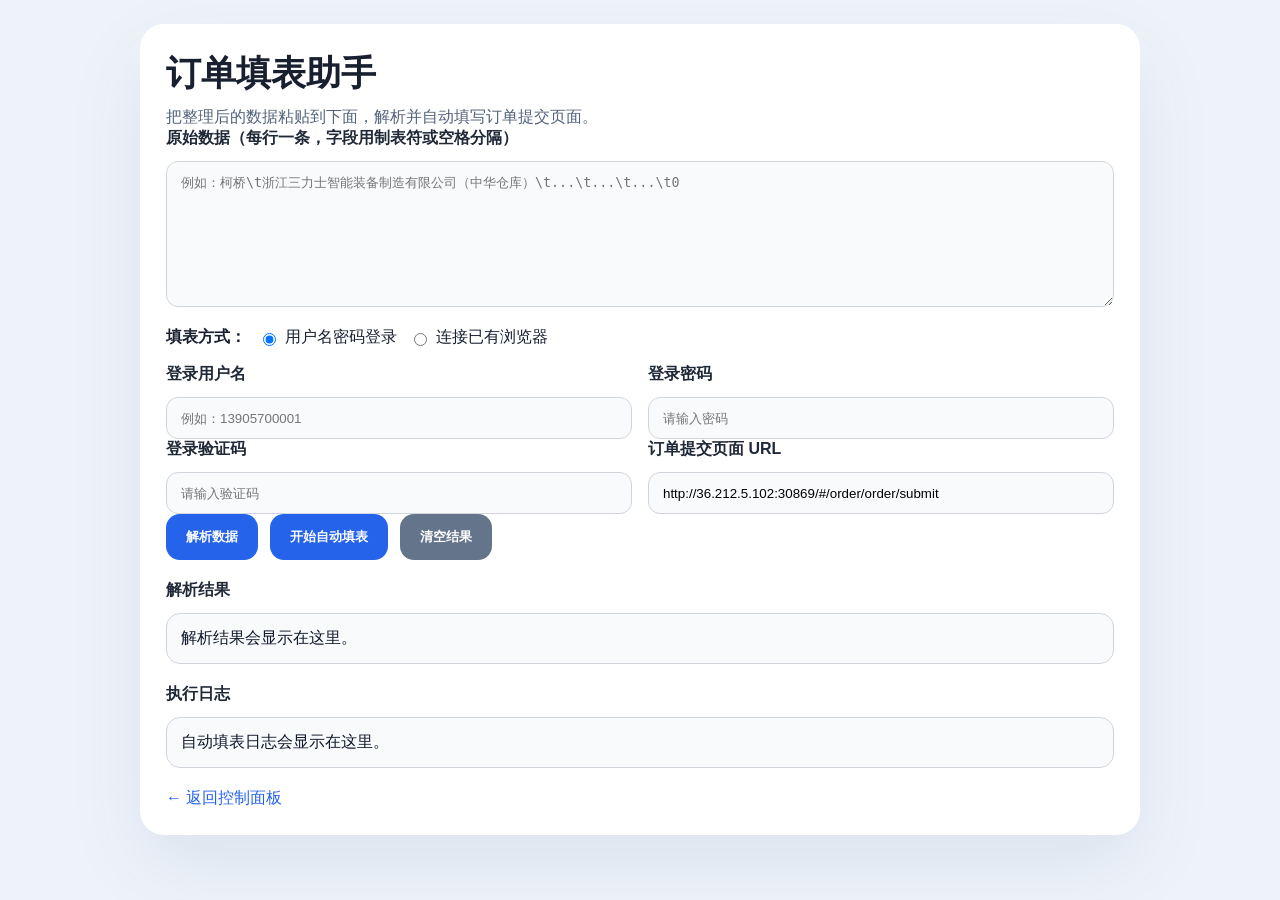
<file: templates/fill.html>
<!DOCTYPE html>
<html lang="zh-CN">
<head>
  <meta charset="UTF-8" />
  <meta name="viewport" content="width=device-width, initial-scale=1.0" />
  <title>订单填表助手</title>
  <link rel="stylesheet" href="/static/styles.css" />
  <style>
    .app-shell { max-width: 1000px; margin: 24px auto; padding: 26px; background: #ffffff; border-radius: 24px; box-shadow: 0 30px 80px rgba(15, 33, 81, 0.08); }
    header h1 { margin: 0 0 10px; font-size: 2.2rem; }
    header p { margin: 0; color: #52637b; }
    .field-group { display: grid; gap: 12px; margin-bottom: 20px; }
    .field-group label { font-weight: 700; color: #1f2937; }
    .field-group textarea, .field-group input, .field-group select { width: 100%; min-height: 42px; padding: 12px 14px; border: 1px solid #d1d5db; border-radius: 12px; background: #f8fafc; }
    .field-row { display: grid; grid-template-columns: 1fr 1fr; gap: 16px; }
    .field-row .field-group { margin: 0; }
    .controls { display: flex; flex-wrap: wrap; gap: 12px; margin-bottom: 20px; }
    .controls button { padding: 14px 20px; border: none; border-radius: 14px; background: #2563eb; color: white; cursor: pointer; font-weight: 700; }
    .controls button.secondary { background: #64748b; }
    .result-box { white-space: pre-wrap; word-break: break-word; background: #f8fafc; border: 1px solid #d1d5db; border-radius: 14px; padding: 14px; color: #0f172a; max-height: 360px; overflow: auto; }
    .status-line { padding: 12px 14px; border-radius: 14px; margin-bottom: 10px; color: white; }
    .status-success { background: #16a34a; }
    .status-fail { background: #dc2626; }
    .hint { color: #64748b; font-size: 0.85rem; margin-top: 4px; }
    code { background: #eef3fb; padding: 2px 8px; border-radius: 6px; font-size: 0.85rem; }
    .collapsible { border: 1px solid #e2e8f0; border-radius: 14px; margin-bottom: 16px; overflow: hidden; }
    .collapsible-header { padding: 14px 18px; background: #f8fafc; cursor: pointer; display: flex; justify-content: space-between; align-items: center; font-weight: 700; }
    .collapsible-body { padding: 0 18px 18px; display: none; }
    .collapsible.open .collapsible-body { display: block; }
  </style>
</head>
<body>
  <div class="app-shell">
    <header>
      <h1>订单填表助手</h1>
      <p>把整理后的数据粘贴到下面，解析并自动填写订单提交页面。</p>
    </header>

    <section class="field-group">
      <label for="rawText">原始数据（每行一条，字段用制表符或空格分隔）</label>
      <textarea id="rawText" rows="8" placeholder="例如：柯桥\t浙江三力士智能装备制造有限公司（中华仓库）\t...\t...\t...\t0"></textarea>
    </section>

    <!-- Login mode: standard or CDP -->
    <div style="display:flex; gap:12px; margin-bottom:16px; align-items:center;">
      <label style="font-weight:700;">填表方式：</label>
      <label style="display:flex; align-items:center; gap:6px; cursor:pointer;">
        <input id="modeStandard" name="fillMode" type="radio" value="standard" checked /> 用户名密码登录
      </label>
      <label style="display:flex; align-items:center; gap:6px; cursor:pointer;">
        <input id="modeCdp" name="fillMode" type="radio" value="cdp" /> 连接已有浏览器
      </label>
    </div>

    <!-- Standard login fields -->
    <div id="standardFields">
      <div class="field-row">
        <div class="field-group">
          <label for="username">登录用户名</label>
          <input id="username" type="text" placeholder="例如：13905700001" />
        </div>
        <div class="field-group">
          <label for="password">登录密码</label>
          <input id="password" type="password" placeholder="请输入密码" />
        </div>
      </div>
      <div class="field-row">
        <div class="field-group">
          <label for="captcha">登录验证码</label>
          <input id="captcha" type="text" placeholder="请输入验证码" />
        </div>
        <div class="field-group">
          <label for="targetUrl">订单提交页面 URL</label>
          <input id="targetUrl" type="text" value="http://36.212.5.102:30869/#/order/order/submit" />
        </div>
      </div>
    </div>

    <!-- CDP fields (hidden by default) -->
    <div id="cdpFields" style="display:none;">
      <div class="field-row">
        <div class="field-group">
          <label for="cdpUrlInput">CDP 调试地址</label>
          <input id="cdpUrlInput" type="text" value="http://127.0.0.1:9222" placeholder="http://127.0.0.1:9222" />
          <div class="hint">Chrome 需以 <code>--remote-debugging-port=9222</code> 启动，并在浏览器中已登录平台</div>
        </div>
        <div class="field-group">
          <label for="targetUrlCdp">订单提交页面 URL</label>
          <input id="targetUrlCdp" type="text" value="http://36.212.5.102:30869/#/order/order/submit" />
        </div>
      </div>
    </div>

    <div class="controls">
      <button id="parseButton">解析数据</button>
      <button id="fillButton">开始自动填表</button>
      <button id="clearButton" class="secondary">清空结果</button>
    </div>

    <section class="field-group">
      <label>解析结果</label>
      <div id="parseResult" class="result-box">解析结果会显示在这里。</div>
    </section>

    <section class="field-group">
      <label>执行日志</label>
      <div id="fillLog" class="result-box">自动填表日志会显示在这里。</div>
    </section>

    <div style="margin-top:18px;">
      <a href="/dashboard" style="color:#2563eb; text-decoration:none;">← 返回控制面板</a>
    </div>
  </div>

  <script src="/static/fill.js"></script>
</body>
</html>
</file>
<file: static/styles.css>
* {
  box-sizing: border-box;
}

body {
  margin: 0;
  font-family: "Segoe UI", Tahoma, Geneva, Verdana, sans-serif;
  background: #eef3fb;
  color: #182030;
}

.app-shell {
  max-width: 1200px;
  margin: 24px auto;
  padding: 26px;
  background: #ffffff;
  border-radius: 24px;
  box-shadow: 0 30px 80px rgba(15, 33, 81, 0.08);
}

header h1 {
  margin: 0 0 10px;
  font-size: 2.4rem;
}

header p {
  margin: 0;
  color: #52637b;
}

.task-form {
  display: grid;
  grid-template-columns: minmax(220px, 1.5fr) minmax(180px, 1fr) minmax(160px, 0.8fr) auto;
  gap: 12px;
  margin: 24px 0 20px;
}

.task-form input,
.task-form select {
  padding: 14px 16px;
  border: 1px solid #dde5f3;
  border-radius: 14px;
  font-size: 1rem;
  background: #f8fafd;
}

.task-form button {
  padding: 14px 18px;
  border: none;
  border-radius: 14px;
  background: #2563eb;
  color: white;
  font-weight: 700;
  cursor: pointer;
}

.task-form button:hover {
  background: #1d4ed8;
}

.task-controls {
  display: flex;
  justify-content: space-between;
  align-items: center;
  gap: 16px;
  flex-wrap: wrap;
  margin-bottom: 20px;
}

.search-group {
  flex: 1 1 320px;
}

.search-group input {
  width: 100%;
}

.filters {
  display: flex;
  flex-wrap: wrap;
  gap: 10px;
}

.filters button {
  border: 1px solid transparent;
  background: #f2f6ff;
  color: #2f4364;
  border-radius: 999px;
  padding: 10px 18px;
  cursor: pointer;
}

.filters button.active,
.filters button:hover {
  border-color: #b7c8ff;
  background: #e7efff;
}

.summary {
  color: #4b5563;
  min-width: 180px;
  text-align: right;
}

.board-shell {
  display: grid;
  grid-template-columns: repeat(3, minmax(0, 1fr));
  gap: 18px;
}

.board-column {
  background: #f8fbff;
  border: 1px solid #e1e9f8;
  border-radius: 22px;
  padding: 18px;
  min-height: 420px;
  display: flex;
  flex-direction: column;
}

.column-header {
  display: flex;
  justify-content: space-between;
  align-items: center;
  margin-bottom: 16px;
}

.column-header h2 {
  margin: 0;
  font-size: 1.1rem;
}

.column-count {
  color: #334155;
  font-weight: 700;
}

.board-column ul {
  list-style: none;
  margin: 0;
  padding: 0;
  display: grid;
  gap: 14px;
  flex: 1;
}

.task-card {
  background: white;
  border-radius: 18px;
  border: 1px solid #e5eefc;
  padding: 16px;
  box-shadow: 0 16px 30px rgba(18, 44, 89, 0.07);
}

.task-card strong {
  display: block;
  margin-bottom: 10px;
  font-size: 1rem;
}

.task-meta {
  display: flex;
  justify-content: space-between;
  align-items: center;
  gap: 12px;
  margin-bottom: 14px;
  flex-wrap: wrap;
}

.badge {
  padding: 6px 12px;
  border-radius: 999px;
  font-size: 0.82rem;
  font-weight: 700;
  text-transform: uppercase;
}

.badge-low {
  background: #eff6ff;
  color: #2563eb;
}

.badge-medium {
  background: #fef3c7;
  color: #92400e;
}

.badge-high {
  background: #fee2e2;
  color: #b91c1c;
}

.task-details {
  color: #4b5563;
  margin-bottom: 12px;
  line-height: 1.5;
}

.task-actions {
  display: flex;
  justify-content: space-between;
  gap: 10px;
  flex-wrap: wrap;
}

.task-actions button,
.task-actions select {
  border: 1px solid #dbe6f6;
  background: #f8fbff;
  color: #24324a;
  border-radius: 14px;
  padding: 10px 12px;
  cursor: pointer;
  font-size: 0.95rem;
}

.task-actions button {
  border: none;
  background: #eef4ff;
}

.task-actions button:hover,
.task-actions select:hover {
  border-color: #b7c8ff;
}

.empty-state {
  color: #64748b;
  padding: 18px;
  text-align: center;
  border-radius: 16px;
  background: #edf2ff;
}

@media (max-width: 1024px) {
  .app-shell {
    margin: 16px;
  }

  .board-shell {
    grid-template-columns: 1fr;
  }
}

@media (max-width: 720px) {
  .task-form {
    grid-template-columns: 1fr;
  }

  .task-controls {
    flex-direction: column;
    align-items: stretch;
  }

  .summary {
    text-align: left;
  }
}
</file>
